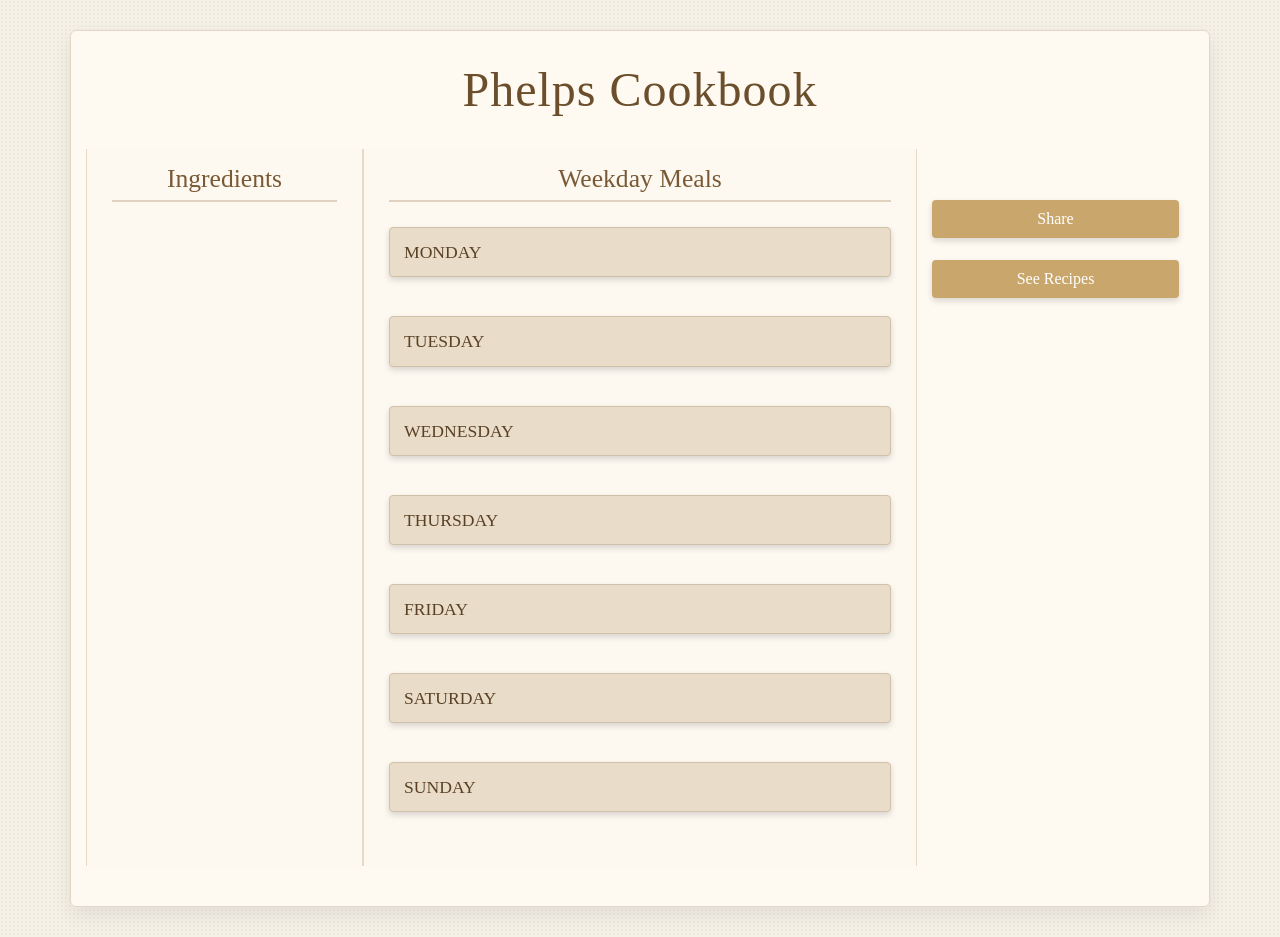
<file: index.html>
<!DOCTYPE html>
<html lang="en">

<head>
    <meta charset="UTF-8">
    <meta http-equiv="X-UA-Compatible" content="IE=edge">
    <meta name="viewport" content="width=device-width, initial-scale=1.0">
    <title>Phelps Cookbook</title>

    <!-- import bootstrap style -->
    <!-- Latest compiled and minified CSS -->
    <link rel="stylesheet" href="https://cdn.jsdelivr.net/npm/bootstrap@4.0.0/dist/css/bootstrap.min.css" integrity="sha384-Gn5384xqQ1aoWXA+058RXPxPg6fy4IWvTNh0E263XmFcJlSAwiGgFAW/dAiS6JXm" crossorigin="anonymous">

    <!-- Latest compiled and minified JavaScript -->
    <script src="https://code.jquery.com/jquery-3.2.1.slim.min.js" integrity="sha384-KJ3o2DKtIkvYIK3UENzmM7KCkRr/rE9/Qpg6aAZGJwFDMVNA/GpGFF93hXpG5KkN" crossorigin="anonymous"></script>
    <script src="https://cdn.jsdelivr.net/npm/popper.js@1.12.9/dist/umd/popper.min.js" integrity="sha384-ApNbgh9B+Y1QKtv3Rn7W3mgPxhU9K/ScQsAP7hUibX39j7fakFPskvXusvfa0b4Q" crossorigin="anonymous"></script>
    <script src="https://cdn.jsdelivr.net/npm/bootstrap@4.0.0/dist/js/bootstrap.min.js" integrity="sha384-JZR6Spejh4U02d8jOt6vLEHfe/JQGiRRSQQxSfFWpi1MquVdAyjUar5+76PVCmYl" crossorigin="anonymous"></script>

    <!-- import custom styles.css -->
    <link rel="stylesheet" href="styles.css">
</head>

<body>
    <div class="container">
        <!-- header -->
        <div class="row">
            <div class="col-sm-12">
                <h1 class="text-center">Phelps Cookbook</h1>
            </div>
        </div>
        <!-- content-->
        <div class="row">
            <!-- ingredients -->
            <div class="col-sm-3" id="ingredients-main">
                <div class="row">
                    <div class="col-sm-12">
                        <h2 class="text-center">Ingredients</h2>
                    </div>
                </div>
                <div class="row">
                    <div class="col-sm-12">
                        <ul id="ingredients">
                        </ul>
                    </div>
                </div>


            </div>
            <!-- weekly meals -->
            <div class="col-sm-6" id="weekly-meals">

            </div>
            <!-- navigation -->
            <div class="col-sm-3">
                <br><br>
                <div class="row">
                    <div class="col-sm-12">
                        <button id="share-btn" class="btn btn-block">Share</button>
                    </div>
                </div>
                <div class="row">
                    <div class="col-sm-12">
                        <button id="recipe-btn" class="btn btn-block">See Recipes</button>
                    </div>
                </div>
            </div>
        </div>
    </div>
</body>

</html>

<!-- import custom index.js -->
<script type="module" src="index.js"></script>
</file>
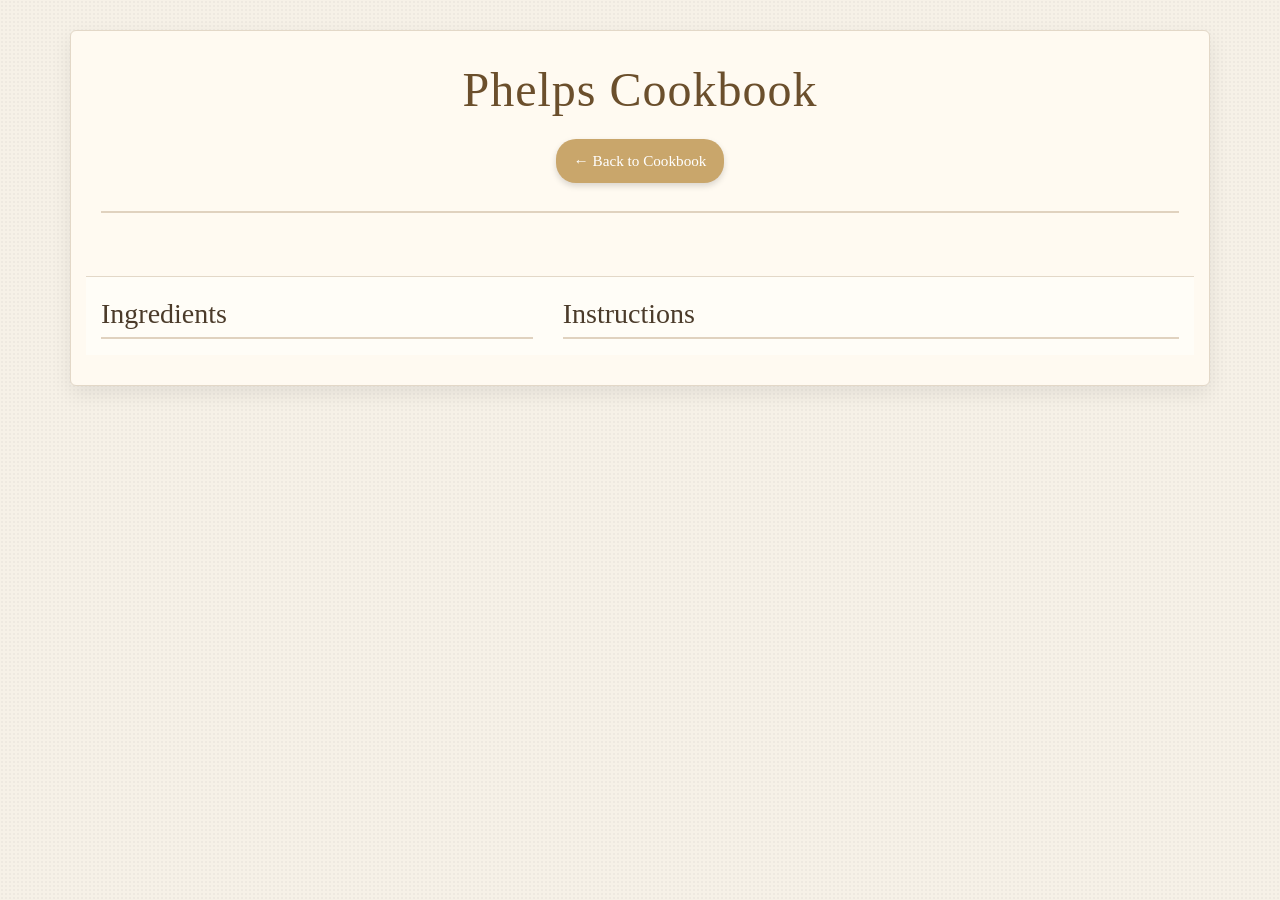
<file: recipe/index.html>
<!DOCTYPE html>
<html lang="en">

<head>
    <meta charset="UTF-8">
    <meta http-equiv="X-UA-Compatible" content="IE=edge">
    <meta name="viewport" content="width=device-width, initial-scale=1.0">
    <title>Phelps Cookbook</title>

    <!-- import bootstrap style -->
    <!-- Latest compiled and minified CSS -->
    <link rel="stylesheet" href="https://cdn.jsdelivr.net/npm/bootstrap@4.0.0/dist/css/bootstrap.min.css" integrity="sha384-Gn5384xqQ1aoWXA+058RXPxPg6fy4IWvTNh0E263XmFcJlSAwiGgFAW/dAiS6JXm" crossorigin="anonymous">

    <!-- Latest compiled and minified JavaScript -->
    <script src="https://code.jquery.com/jquery-3.2.1.slim.min.js" integrity="sha384-KJ3o2DKtIkvYIK3UENzmM7KCkRr/rE9/Qpg6aAZGJwFDMVNA/GpGFF93hXpG5KkN" crossorigin="anonymous"></script>
    <script src="https://cdn.jsdelivr.net/npm/popper.js@1.12.9/dist/umd/popper.min.js" integrity="sha384-ApNbgh9B+Y1QKtv3Rn7W3mgPxhU9K/ScQsAP7hUibX39j7fakFPskvXusvfa0b4Q" crossorigin="anonymous"></script>
    <script src="https://cdn.jsdelivr.net/npm/bootstrap@4.0.0/dist/js/bootstrap.min.js" integrity="sha384-JZR6Spejh4U02d8jOt6vLEHfe/JQGiRRSQQxSfFWpi1MquVdAyjUar5+76PVCmYl" crossorigin="anonymous"></script>

    <!-- Custom styles -->
    <link rel="stylesheet" href="styles.css">
</head>

<body>
    <div class="container recipe-page">

        <!-- Header -->
        <div class="row">
            <div class="col-sm-12 text-center">
                <h1>Phelps Cookbook</h1>
                <button id="go-back-btn">
                    ← Back to Cookbook
                </button>
            </div>
        </div>

        <!-- Recipe Title -->
        <div class="row">
            <div class="col-sm-12 text-center">
                <h2 id="recipe-name"></h2>
            </div>
        </div>

        <!-- Image -->
        <div class="row">
            <div class="col-sm-12 text-center">
                <img id="recipe-image" class="img-responsive recipe-image">
            </div>
        </div>

        <div class="row">
            <div class="col-sm-12 text-left">
                <h5 id="author"></h5>
            </div>
        </div>
        
        <!-- Ingredients & Steps -->
        <div class="row recipe-content">
            <div class="col-sm-5">
                <h3>Ingredients</h3>
                <ul id="ingredients-list"></ul>
            </div>

            <div class="col-sm-7">
                <h3>Instructions</h3>
                <ol id="steps-list"></ol>
            </div>
        </div>

    </div>
</body>

<script type="module" src="index.js"></script>
</html>
</file>
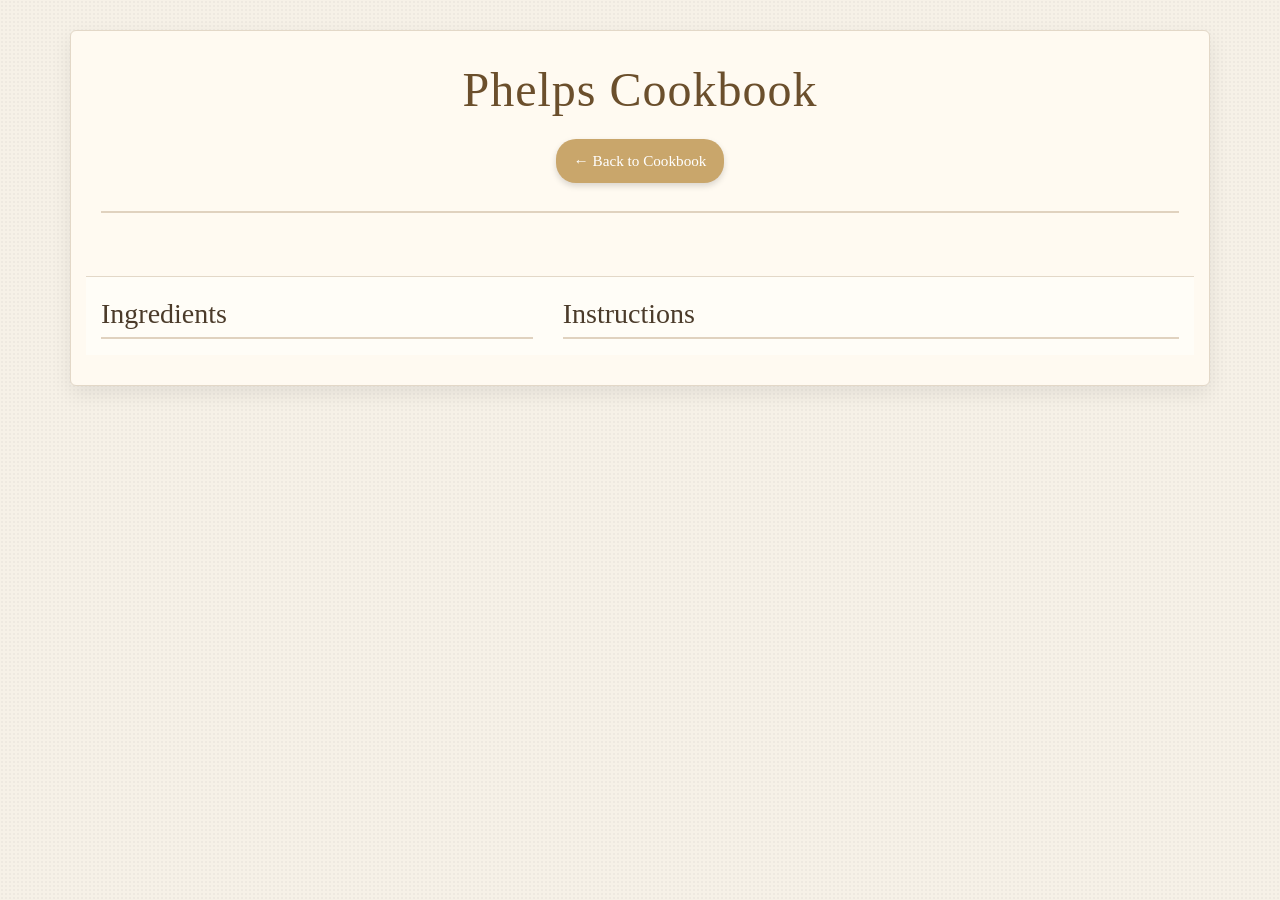
<file: recipie/index.html>
<!DOCTYPE html>
<html lang="en">

<head>
    <meta charset="UTF-8">
    <meta http-equiv="X-UA-Compatible" content="IE=edge">
    <meta name="viewport" content="width=device-width, initial-scale=1.0">
    <title>Phelps Cookbook</title>

    <!-- import bootstrap style -->
    <!-- Latest compiled and minified CSS -->
    <link rel="stylesheet" href="https://cdn.jsdelivr.net/npm/bootstrap@4.0.0/dist/css/bootstrap.min.css" integrity="sha384-Gn5384xqQ1aoWXA+058RXPxPg6fy4IWvTNh0E263XmFcJlSAwiGgFAW/dAiS6JXm" crossorigin="anonymous">

    <!-- Latest compiled and minified JavaScript -->
    <script src="https://code.jquery.com/jquery-3.2.1.slim.min.js" integrity="sha384-KJ3o2DKtIkvYIK3UENzmM7KCkRr/rE9/Qpg6aAZGJwFDMVNA/GpGFF93hXpG5KkN" crossorigin="anonymous"></script>
    <script src="https://cdn.jsdelivr.net/npm/popper.js@1.12.9/dist/umd/popper.min.js" integrity="sha384-ApNbgh9B+Y1QKtv3Rn7W3mgPxhU9K/ScQsAP7hUibX39j7fakFPskvXusvfa0b4Q" crossorigin="anonymous"></script>
    <script src="https://cdn.jsdelivr.net/npm/bootstrap@4.0.0/dist/js/bootstrap.min.js" integrity="sha384-JZR6Spejh4U02d8jOt6vLEHfe/JQGiRRSQQxSfFWpi1MquVdAyjUar5+76PVCmYl" crossorigin="anonymous"></script>

    <!-- Custom styles -->
    <link rel="stylesheet" href="styles.css">
</head>

<body>
    <div class="container recipe-page">

        <!-- Header -->
        <div class="row">
            <div class="col-sm-12 text-center">
                <h1>Phelps Cookbook</h1>
                <button onclick="
                const params = new URLSearchParams(window.location.search); 
                params.delete('name'); 
                window.location.href = '../index.html?' + params.toString();
                ">
                    ← Back to Cookbook
                </button>
            </div>
        </div>

        <!-- Recipe Title -->
        <div class="row">
            <div class="col-sm-12 text-center">
                <h2 id="recipe-name"></h2>
            </div>
        </div>

        <!-- Image -->
        <div class="row">
            <div class="col-sm-12 text-center">
                <img id="recipe-image" class="img-responsive recipe-image">
            </div>
        </div>

        <div class="row">
            <div class="col-sm-12 text-left">
                <h5 id="author"></h5>
            </div>
        </div>
        
        <!-- Ingredients & Steps -->
        <div class="row recipe-content">
            <div class="col-sm-5">
                <h3>Ingredients</h3>
                <ul id="ingredients-list"></ul>
            </div>

            <div class="col-sm-7">
                <h3>Instructions</h3>
                <ol id="steps-list"></ol>
            </div>
        </div>

    </div>
</body>

<script src="index.js"></script>
</html>
</file>
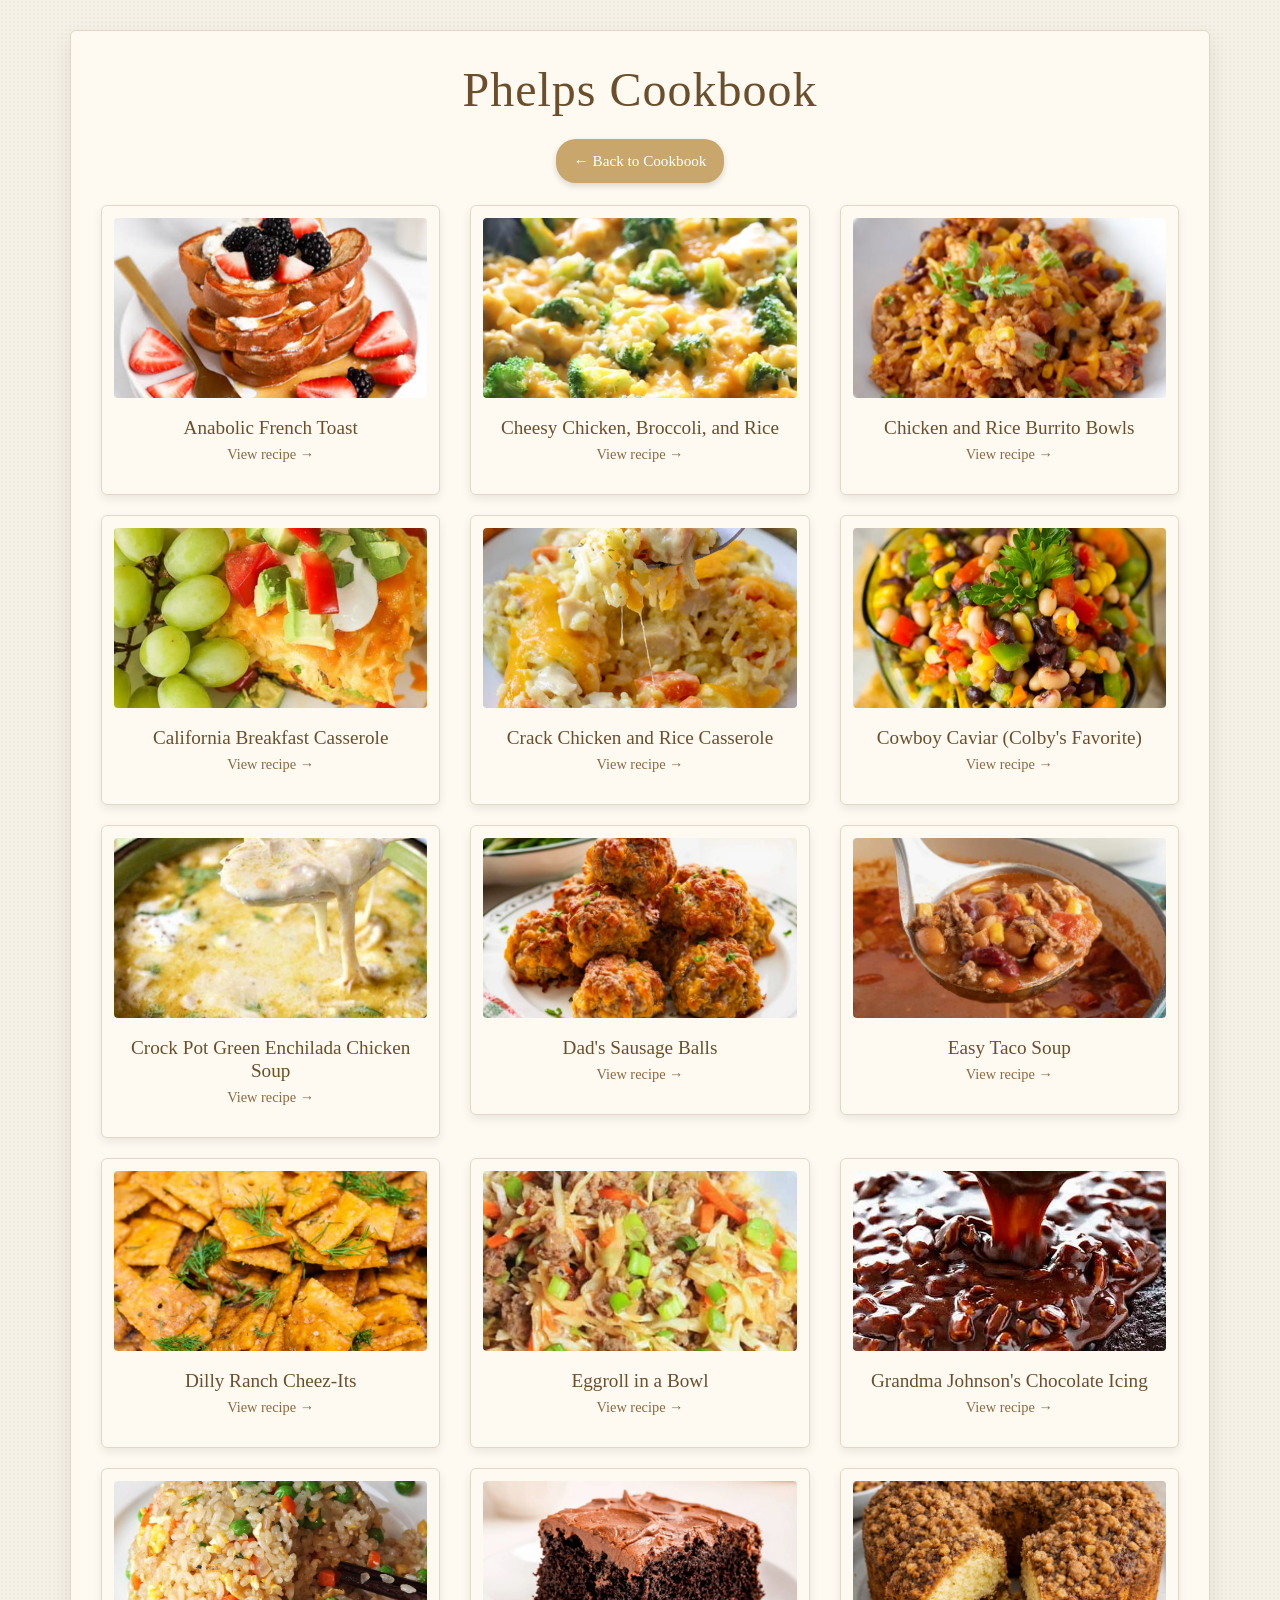
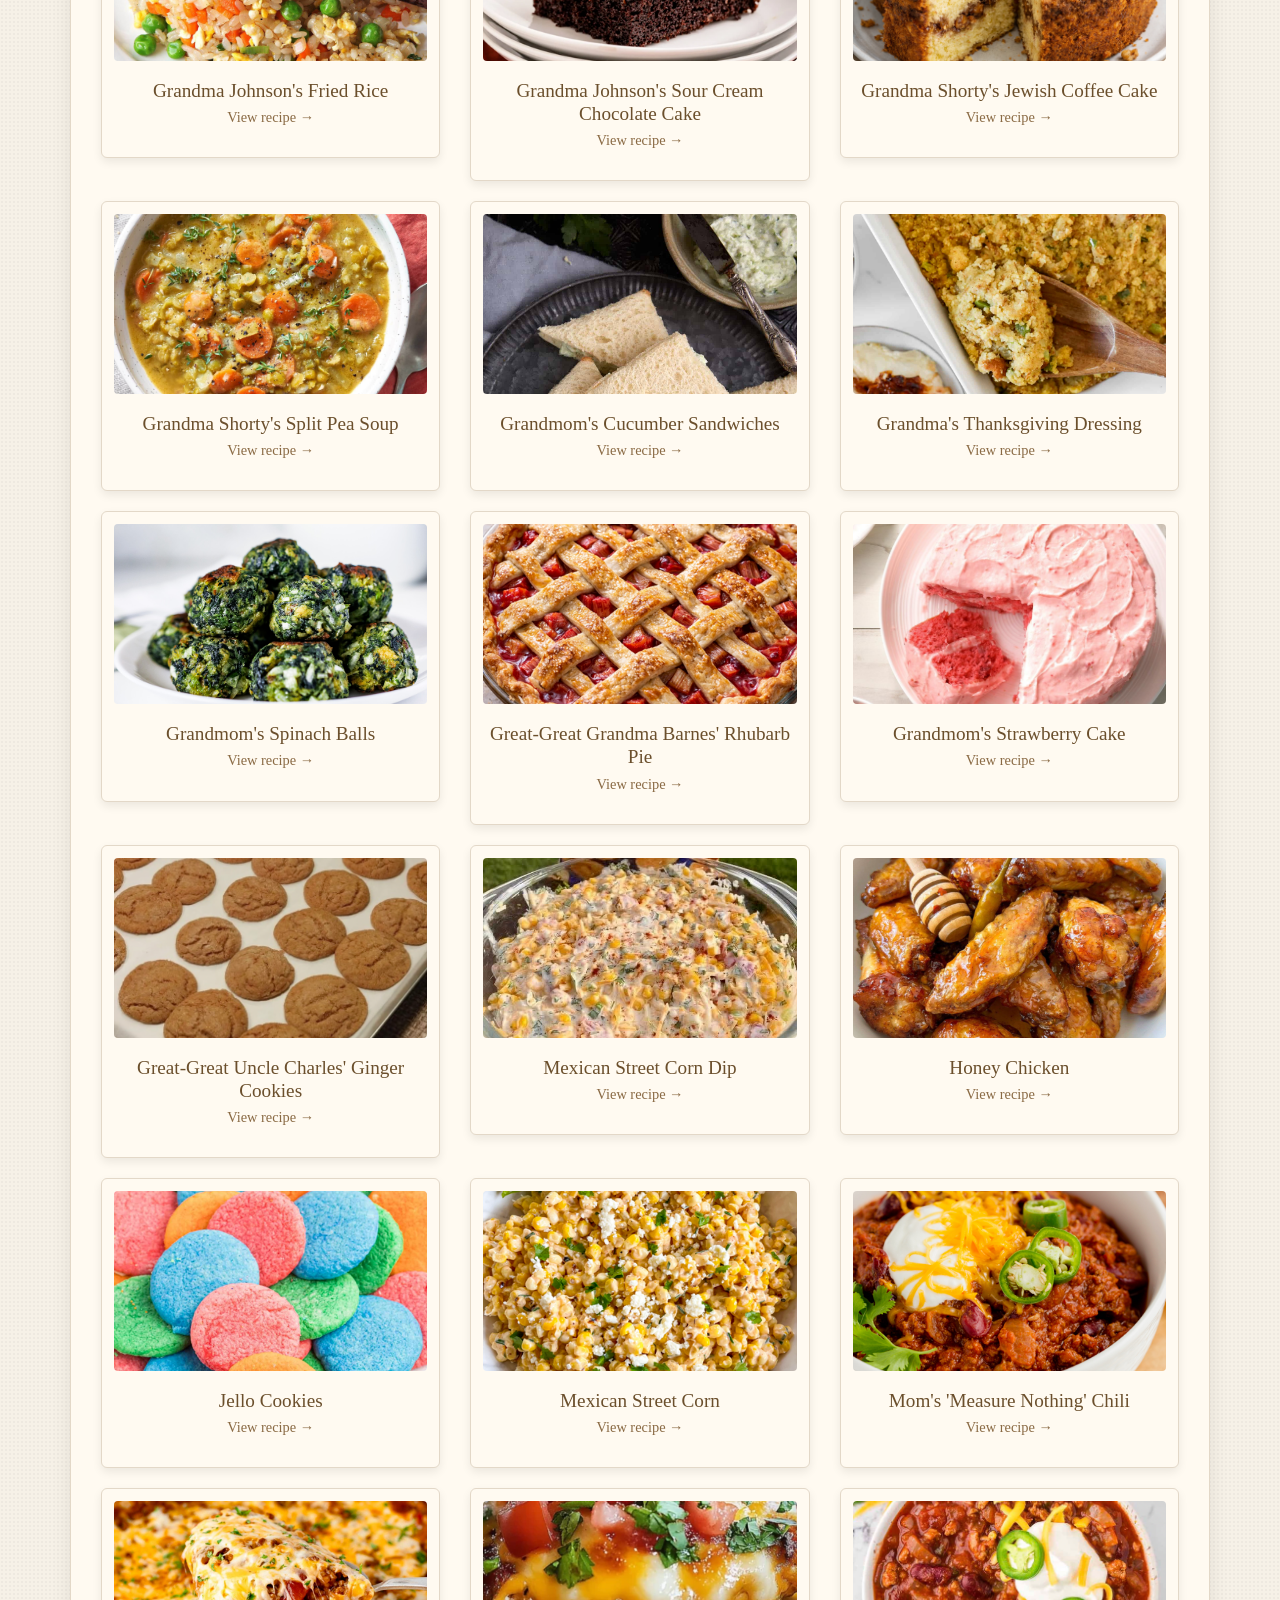
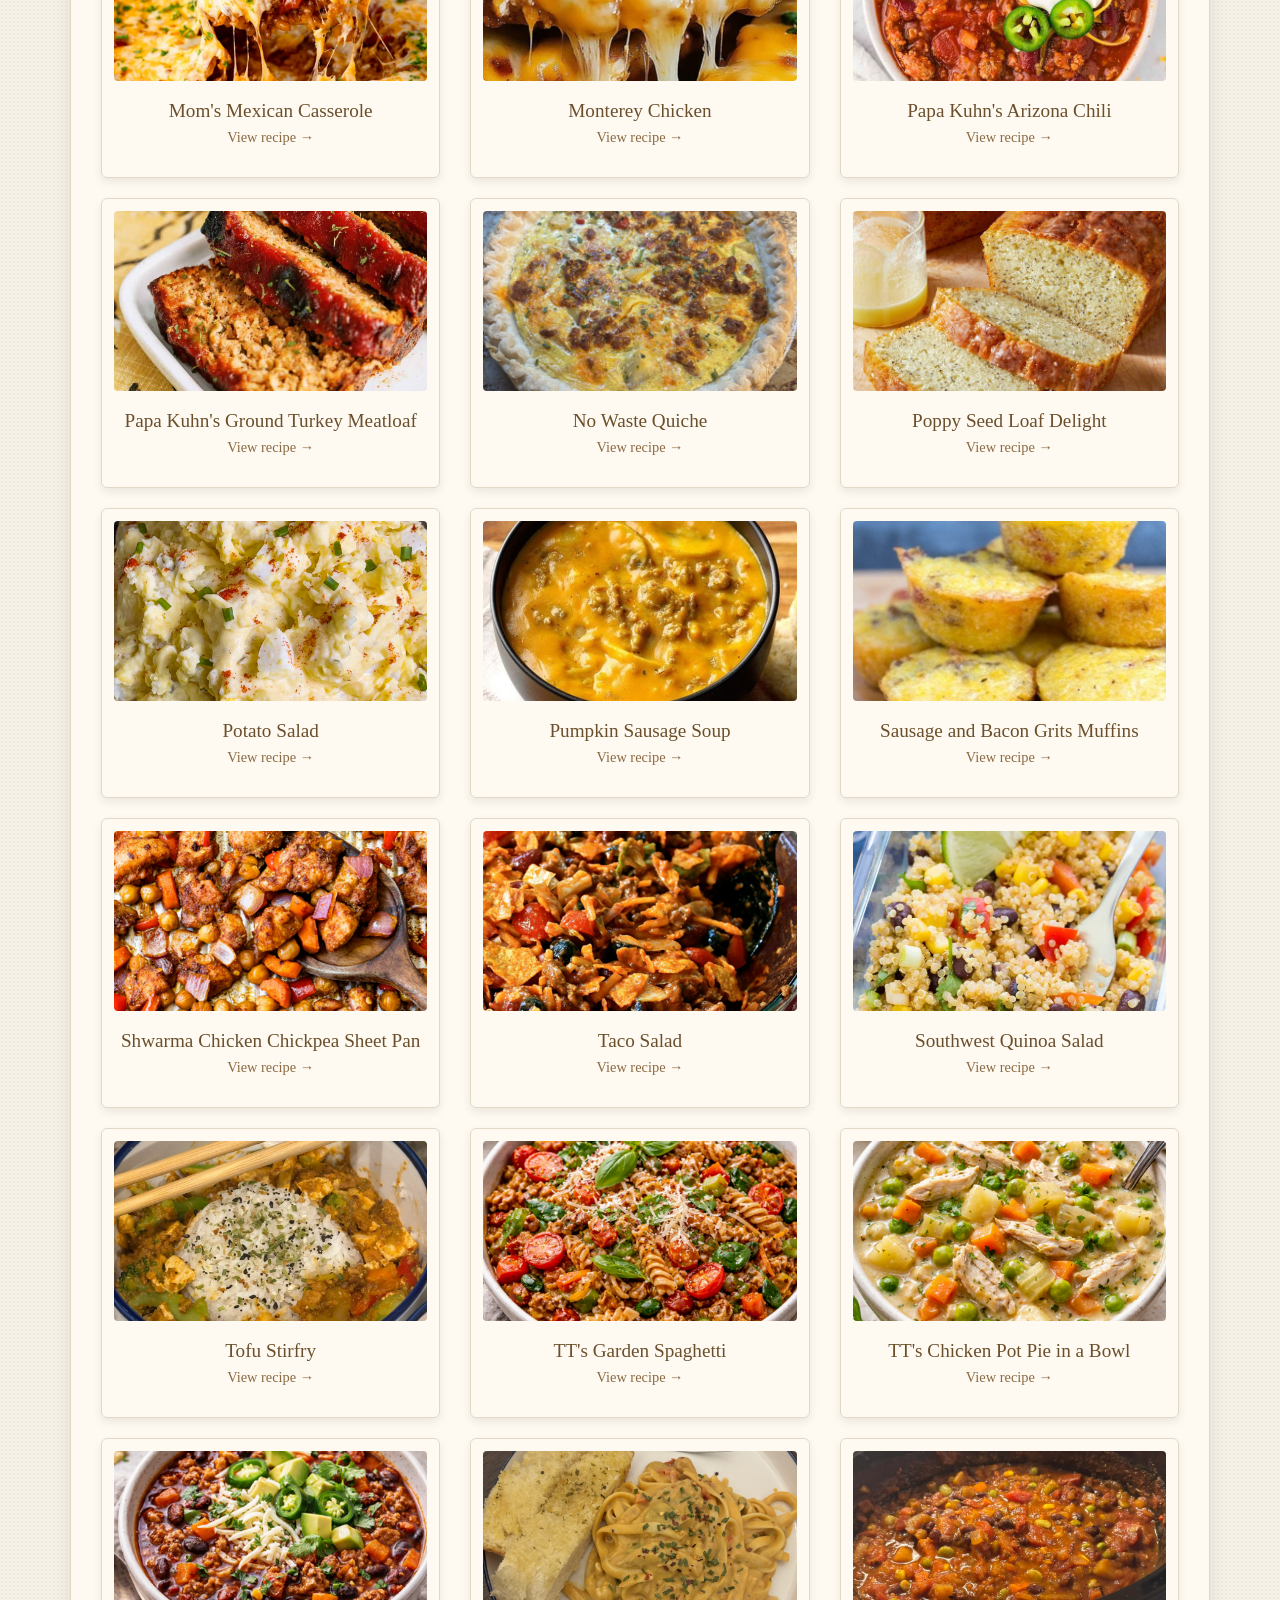
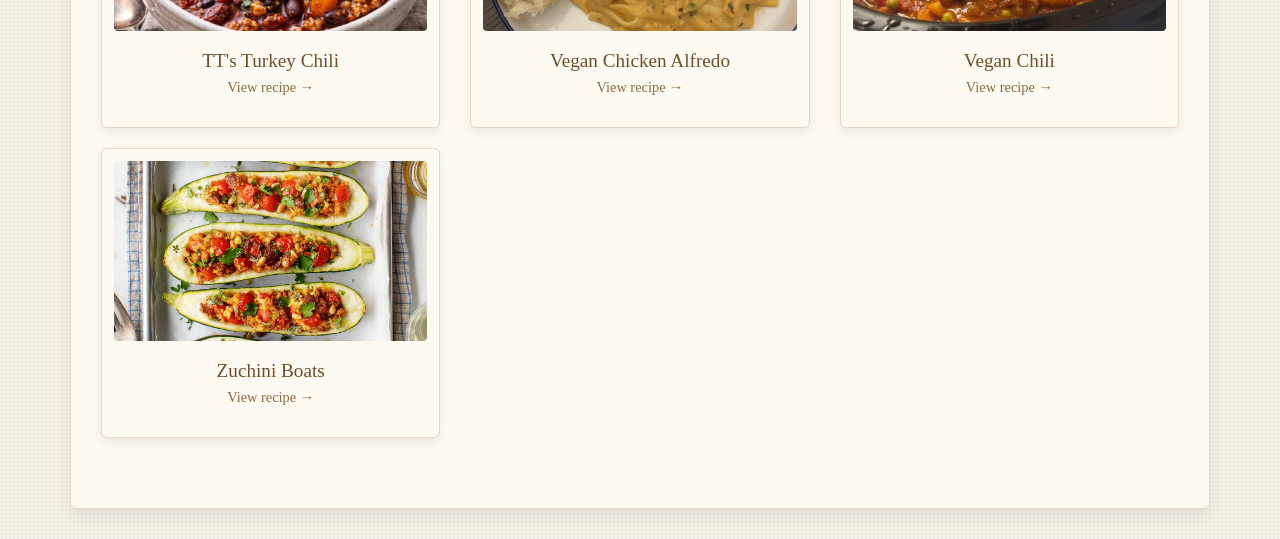
<file: see_recipes/index.html>
<!DOCTYPE html>
<html lang="en">

<head>
    <meta charset="UTF-8">
    <meta http-equiv="X-UA-Compatible" content="IE=edge">
    <meta name="viewport" content="width=device-width, initial-scale=1.0">
    <title>Phelps Cookbook</title>

    <!-- import bootstrap style -->
    <!-- Latest compiled and minified CSS -->
    <link rel="stylesheet" href="https://cdn.jsdelivr.net/npm/bootstrap@4.0.0/dist/css/bootstrap.min.css" integrity="sha384-Gn5384xqQ1aoWXA+058RXPxPg6fy4IWvTNh0E263XmFcJlSAwiGgFAW/dAiS6JXm" crossorigin="anonymous">

    <!-- Latest compiled and minified JavaScript -->
    <script src="https://code.jquery.com/jquery-3.2.1.slim.min.js" integrity="sha384-KJ3o2DKtIkvYIK3UENzmM7KCkRr/rE9/Qpg6aAZGJwFDMVNA/GpGFF93hXpG5KkN" crossorigin="anonymous"></script>
    <script src="https://cdn.jsdelivr.net/npm/popper.js@1.12.9/dist/umd/popper.min.js" integrity="sha384-ApNbgh9B+Y1QKtv3Rn7W3mgPxhU9K/ScQsAP7hUibX39j7fakFPskvXusvfa0b4Q" crossorigin="anonymous"></script>
    <script src="https://cdn.jsdelivr.net/npm/bootstrap@4.0.0/dist/js/bootstrap.min.js" integrity="sha384-JZR6Spejh4U02d8jOt6vLEHfe/JQGiRRSQQxSfFWpi1MquVdAyjUar5+76PVCmYl" crossorigin="anonymous"></script>

    <!-- import custom styles.css -->
    <link rel="stylesheet" href="styles.css">
</head>

<body>

    <div class="container">
        
        <!-- header -->
        <div class="row">
            <div class="col-sm-12 text-center">
                <h1>Phelps Cookbook</h1>
                <button id="go-back-btn">
                    ← Back to Cookbook
                </button>
            </div>
        </div>
        
        <!-- content-->
        <div class="row">
            <div class="col-sm-12">
                <div id="all-meals">

                </div>
            </div>
        </div>
    </div>
</body>


<!-- import custom index.js -->
<script type="module" src="index.js"></script>
</file>
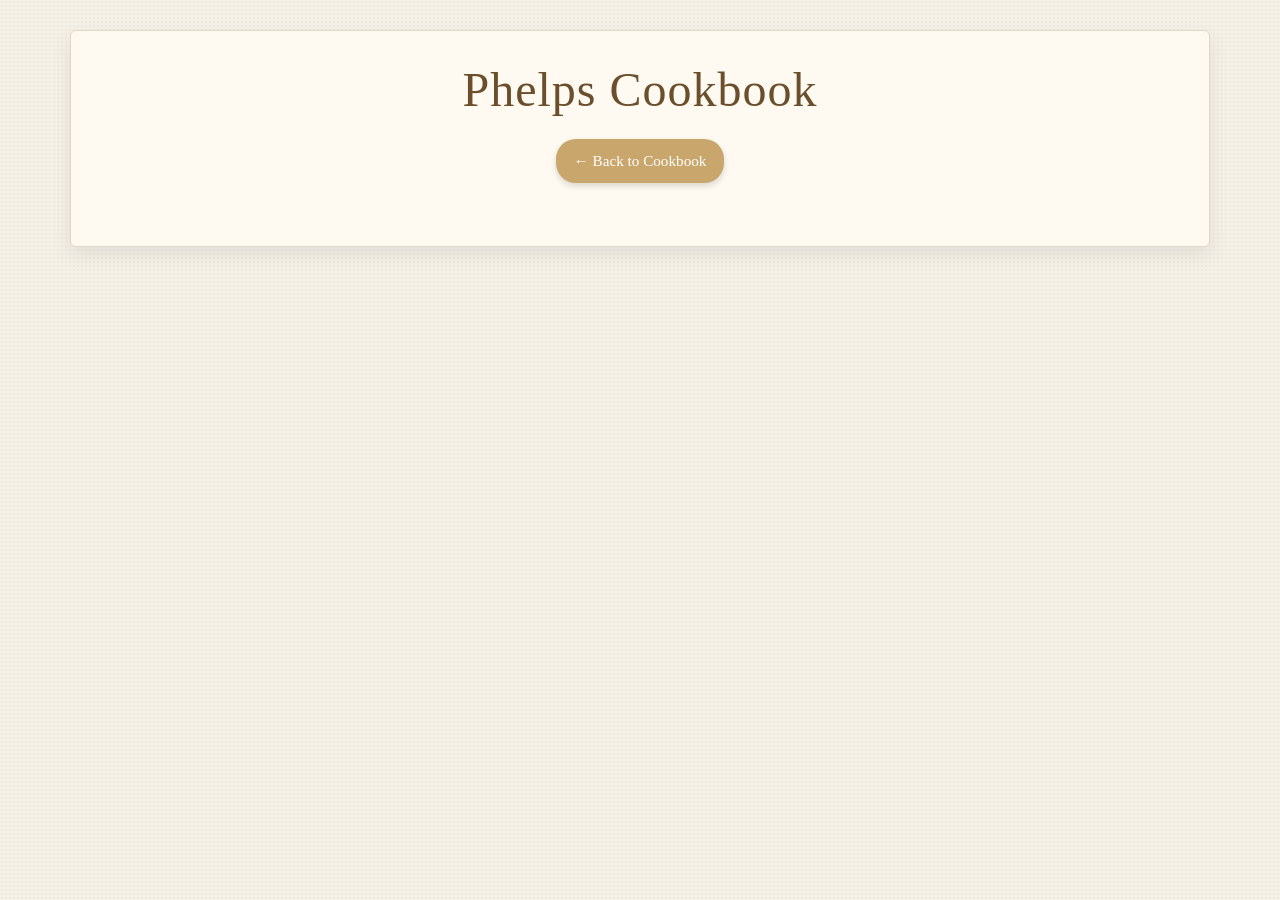
<file: see_recipies/index.html>
<!DOCTYPE html>
<html lang="en">

<head>
    <meta charset="UTF-8">
    <meta http-equiv="X-UA-Compatible" content="IE=edge">
    <meta name="viewport" content="width=device-width, initial-scale=1.0">
    <title>Phelps Cookbook</title>

    <!-- import bootstrap style -->
    <!-- Latest compiled and minified CSS -->
    <link rel="stylesheet" href="https://cdn.jsdelivr.net/npm/bootstrap@4.0.0/dist/css/bootstrap.min.css" integrity="sha384-Gn5384xqQ1aoWXA+058RXPxPg6fy4IWvTNh0E263XmFcJlSAwiGgFAW/dAiS6JXm" crossorigin="anonymous">

    <!-- Latest compiled and minified JavaScript -->
    <script src="https://code.jquery.com/jquery-3.2.1.slim.min.js" integrity="sha384-KJ3o2DKtIkvYIK3UENzmM7KCkRr/rE9/Qpg6aAZGJwFDMVNA/GpGFF93hXpG5KkN" crossorigin="anonymous"></script>
    <script src="https://cdn.jsdelivr.net/npm/popper.js@1.12.9/dist/umd/popper.min.js" integrity="sha384-ApNbgh9B+Y1QKtv3Rn7W3mgPxhU9K/ScQsAP7hUibX39j7fakFPskvXusvfa0b4Q" crossorigin="anonymous"></script>
    <script src="https://cdn.jsdelivr.net/npm/bootstrap@4.0.0/dist/js/bootstrap.min.js" integrity="sha384-JZR6Spejh4U02d8jOt6vLEHfe/JQGiRRSQQxSfFWpi1MquVdAyjUar5+76PVCmYl" crossorigin="anonymous"></script>

    <!-- import custom styles.css -->
    <link rel="stylesheet" href="styles.css">
</head>

<body>

    <div class="container">
        
        <!-- header -->
        <div class="row">
            <div class="col-sm-12 text-center">
                <h1>Phelps Cookbook</h1>
                <button onclick="
                const params = new URLSearchParams(window.location.search); 
                params.delete('name'); 
                window.location.href = '../index.html?' + params.toString();
                ">
                    ← Back to Cookbook
                </button>
            </div>
        </div>
        
        <!-- content-->
        <div class="row">
            <div class="col-sm-12">
                <div id="all-meals">

                </div>
            </div>
        </div>
    </div>
</body>


<!-- import custom index.js -->
<script src="index.js"></script>
</file>
<file: styles.css>
.collapsible {
  background-color: #777;
  color: white;
  cursor: pointer;
  padding: 18px;
  width: 100%;
  border: none;
  text-align: left;
  outline: none;
  font-size: 15px;
}

.active, .collapsible:hover {
  background-color: #555;
}

/* -----------------------------------
   Cozy Cookbook Theme
   ----------------------------------- */

/* Base page styling */
body {
    background-color: #f6f1e7; /* warm parchment */
    background-image: radial-gradient(rgba(0,0,0,0.03) 1px, transparent 1px);
    background-size: 4px 4px;
    color: #4b3b2a;
    font-family: serif;
    line-height: 1.6;
}

/* Container feels like a book page */
.container {
    background-color: #fffaf1;
    border: 1px solid #e3d8c8;
    box-shadow: 0 8px 20px rgba(0, 0, 0, 0.08);
    padding: 30px;
    margin-top: 30px;
    margin-bottom: 30px;
    border-radius: 6px;
}

/* -----------------------------------
   Typography
   ----------------------------------- */

h1 {
    font-family: serif;
    font-size: 3em;
    color: #6b4f2c;
    margin-bottom: 20px;
    letter-spacing: 1px;
}

h2 {
    font-family: serif;
    font-size: 1.6em;
    color: #7a5a36;
    border-bottom: 2px solid #e0d2bf;
    padding-bottom: 6px;
    margin-bottom: 15px;
}

h4 {
    font-weight: 600;
    color: #6b4f2c;
    margin-top: 15px;
}

/* -----------------------------------
   Ingredients Section
   ----------------------------------- */

#ingredients {
    list-style-type: none;
    padding-left: 0;
}

#ingredients li {
    padding: 6px 0;
    border-bottom: 1px dashed #d8c9b5;
    font-size: 0.95em;
}

/* -----------------------------------
   Weekly Meals Section
   ----------------------------------- */

#weekly-meals {
    background-color: #fdf8f0;
    border-left: 1px solid #e6d9c7;
    border-right: 1px solid #e6d9c7;
    padding: 15px 25px;
}
#ingredients-main {
    background-color: #fdf8f0;
    border-left: 1px solid #e6d9c7;
    border-right: 1px solid #e6d9c7;
    padding: 15px 25px;
}

/* Collapsible buttons styled like recipe tabs */
button.collapsible {
    width: 100%;
    text-align: left;
    background-color: #e9dcc8;
    border: 1px solid #d2c1aa;
    color: #5a4126;
    padding: 10px 14px;
    font-family: serif;
    font-size: 1.1em;
    border-radius: 4px;
    cursor: pointer;
    margin-bottom: 8px;
    transition: background-color 0.2s ease;
}

button.collapsible:hover {
    background-color: #e2d2bb;
}

/* Content inside collapsibles */
.content {
    padding: 0rem 1rem;
    background-color: #fffaf1;
    border-left: 3px solid #c9b18c;
    /* margin-bottom: 15px; */

  max-height: 0;
  overflow: hidden;
  transition: max-height 0.2s ease-out;
}

/* -----------------------------------
   Navigation / Buttons
   ----------------------------------- */

button {
    background-color: #c9a66b; /* warm gold */
    border: none;
    color: #fff;
    padding: 10px 18px;
    font-family: serif;
    font-size: 0.95em;
    border-radius: 20px;
    margin-bottom: 12px;
    /* width: 100%; */
    box-shadow: 0 3px 6px rgba(0,0,0,0.15);
    transition: all 0.2s ease;
}

button:hover {
    background-color: #b89356;
    transform: translateY(-1px);
}

/* -----------------------------------
   Subtle finishing touches
   ----------------------------------- */

/* Horizontal spacing refinement */
.row {
    margin-bottom: 10px;
}

/* Gentle divider look */
hr {
    border: none;
    border-top: 1px solid #e0d2bf;
    margin: 25px 0;
}

/* Make links feel gentle and respectful */
a {
    color: #7a5a36;
    text-decoration: none;
}

a:hover {
    text-decoration: underline;
}


.toast {
    position: fixed;
    bottom: 1.5rem;
    right: 1.5rem;
    background: #5a3e2b;
    color: #fff;
    padding: 0.75rem 1rem;
    border-radius: 8px;
    opacity: 0;
    transform: translateY(10px);
    transition: opacity 0.3s ease, transform 0.3s ease;
    font-family: serif;
}

.toast.show {
    opacity: 1;
    transform: translateY(0);
}
</file>
<file: recipe/styles.css>
/* -----------------------------------
   Cozy Cookbook Theme
   ----------------------------------- */

/* Base page styling */
body {
    background-color: #f6f1e7; /* warm parchment */
    background-image: radial-gradient(rgba(0,0,0,0.03) 1px, transparent 1px);
    background-size: 4px 4px;
    color: #4b3b2a;
    font-family: serif;
    line-height: 1.6;
}

/* Container feels like a book page */
.container {
    background-color: #fffaf1;
    border: 1px solid #e3d8c8;
    box-shadow: 0 8px 20px rgba(0, 0, 0, 0.08);
    padding: 30px;
    margin-top: 30px;
    margin-bottom: 30px;
    border-radius: 6px;
}

/* -----------------------------------
   Typography
   ----------------------------------- */

h1 {
    font-family: serif;
    font-size: 3em;
    color: #6b4f2c;
    margin-bottom: 20px;
    letter-spacing: 1px;
}

h2 {
    font-family: serif;
    font-size: 1.6em;
    color: #7a5a36;
    border-bottom: 2px solid #e0d2bf;
    padding-bottom: 6px;
    margin-bottom: 15px;
}

h4 {
    font-weight: 600;
    color: #6b4f2c;
    margin-top: 15px;
}

/* -----------------------------------
   Navigation / Buttons
   ----------------------------------- */

button {
    background-color: #c9a66b; /* warm gold */
    border: none;
    color: #fff;
    padding: 10px 18px;
    font-family: serif;
    font-size: 0.95em;
    border-radius: 20px;
    margin-bottom: 12px;
    /* width: 100%; */
    box-shadow: 0 3px 6px rgba(0,0,0,0.15);
    transition: all 0.2s ease;
}

button:hover {
    background-color: #b89356;
    transform: translateY(-1px);
}

/* -----------------------------------
   Recipe Page Styling
   ----------------------------------- */

.recipe-page h2 {
    font-family: serif;
    font-size: 2em;
    margin-top: 10px;
    color: #6b4f2c;
}

.recipe-image {
    max-height: 350px;
    margin: 15px auto 25px;
    border-radius: 6px;
    box-shadow: 0 6px 16px rgba(0,0,0,0.12);
}

.recipe-content {
    background-color: #fffdf7;
    border-top: 1px solid #e3d8c8;
    padding-top: 20px;
}

.recipe-content h3 {
    font-family: serif;
    border-bottom: 2px solid #e0d2bf;
    padding-bottom: 6px;
    margin-bottom: 12px;
}

#ingredients-list li,
#steps-list li {
    margin-bottom: 8px;
    line-height: 1.6;
}
</file>
<file: recipie/styles.css>
/* -----------------------------------
   Cozy Cookbook Theme
   ----------------------------------- */

/* Base page styling */
body {
    background-color: #f6f1e7; /* warm parchment */
    background-image: radial-gradient(rgba(0,0,0,0.03) 1px, transparent 1px);
    background-size: 4px 4px;
    color: #4b3b2a;
    font-family: serif;
    line-height: 1.6;
}

/* Container feels like a book page */
.container {
    background-color: #fffaf1;
    border: 1px solid #e3d8c8;
    box-shadow: 0 8px 20px rgba(0, 0, 0, 0.08);
    padding: 30px;
    margin-top: 30px;
    margin-bottom: 30px;
    border-radius: 6px;
}

/* -----------------------------------
   Typography
   ----------------------------------- */

h1 {
    font-family: serif;
    font-size: 3em;
    color: #6b4f2c;
    margin-bottom: 20px;
    letter-spacing: 1px;
}

h2 {
    font-family: serif;
    font-size: 1.6em;
    color: #7a5a36;
    border-bottom: 2px solid #e0d2bf;
    padding-bottom: 6px;
    margin-bottom: 15px;
}

h4 {
    font-weight: 600;
    color: #6b4f2c;
    margin-top: 15px;
}

/* -----------------------------------
   Navigation / Buttons
   ----------------------------------- */

button {
    background-color: #c9a66b; /* warm gold */
    border: none;
    color: #fff;
    padding: 10px 18px;
    font-family: serif;
    font-size: 0.95em;
    border-radius: 20px;
    margin-bottom: 12px;
    /* width: 100%; */
    box-shadow: 0 3px 6px rgba(0,0,0,0.15);
    transition: all 0.2s ease;
}

button:hover {
    background-color: #b89356;
    transform: translateY(-1px);
}

/* -----------------------------------
   Recipe Page Styling
   ----------------------------------- */

.recipe-page h2 {
    font-family: serif;
    font-size: 2em;
    margin-top: 10px;
    color: #6b4f2c;
}

.recipe-image {
    max-height: 350px;
    margin: 15px auto 25px;
    border-radius: 6px;
    box-shadow: 0 6px 16px rgba(0,0,0,0.12);
}

.recipe-content {
    background-color: #fffdf7;
    border-top: 1px solid #e3d8c8;
    padding-top: 20px;
}

.recipe-content h3 {
    font-family: serif;
    border-bottom: 2px solid #e0d2bf;
    padding-bottom: 6px;
    margin-bottom: 12px;
}

#ingredients-list li,
#steps-list li {
    margin-bottom: 8px;
    line-height: 1.6;
}
</file>
<file: see_recipes/styles.css>
/* -----------------------------------
   Cozy Cookbook Theme
   ----------------------------------- */

/* Base page styling */
body {
    background-color: #f6f1e7; /* warm parchment */
    background-image: radial-gradient(rgba(0,0,0,0.03) 1px, transparent 1px);
    background-size: 4px 4px;
    color: #4b3b2a;
    font-family: serif;
    line-height: 1.6;
}


/* Container feels like a book page */
.container {
    background-color: #fffaf1;
    border: 1px solid #e3d8c8;
    box-shadow: 0 8px 20px rgba(0, 0, 0, 0.08);
    padding: 30px;
    margin-top: 30px;
    margin-bottom: 30px;
    border-radius: 6px;
}

/* -----------------------------------
   Typography
   ----------------------------------- */

h1 {
    font-family: serif;
    font-size: 3em;
    color: #6b4f2c;
    margin-bottom: 20px;
    letter-spacing: 1px;
}

h2 {
    font-family: serif;
    font-size: 1.6em;
    color: #7a5a36;
    border-bottom: 2px solid #e0d2bf;
    padding-bottom: 6px;
    margin-bottom: 15px;
}

h4 {
    font-weight: 600;
    color: #6b4f2c;
    margin-top: 15px;
}

/* -----------------------------------
   Navigation / Buttons
   ----------------------------------- */

button {
    background-color: #c9a66b; /* warm gold */
    border: none;
    color: #fff;
    padding: 10px 18px;
    font-family: serif;
    font-size: 0.95em;
    border-radius: 20px;
    margin-bottom: 12px;
    /* width: 100%; */
    box-shadow: 0 3px 6px rgba(0,0,0,0.15);
    transition: all 0.2s ease;
}

button:hover {
    background-color: #b89356;
    transform: translateY(-1px);
}

/* Horizontal spacing refinement */
.row {
    margin-bottom: 10px;
}

/* Gentle divider look */
hr {
    border: none;
    border-top: 1px solid #e0d2bf;
    margin: 25px 0;
}

/* Make links feel gentle and respectful */
a {
    color: #7a5a36;
    text-decoration: none;
}

a:hover {
    text-decoration: underline;
}

/* -----------------------------------
   Footer
   ----------------------------------- */

#all-meals ul {
    list-style-type: none;
    padding-left: 0;
}

#all-meals li {
    padding: 10px 0;
    border-bottom: 1px dashed #d8c9b5;
    font-size: 1.05em;
}

#all-meals a {
    color: #6b4f2c;
    font-family: serif;
}

#all-meals a:hover {
    text-decoration: underline;
}



.recipe-card {
    background-color: #fffaf1;
    border: 1px solid #e3d8c8;
    border-radius: 6px;
    padding: 12px;
    margin-bottom: 20px;
    text-align: center;
    cursor: pointer;
    transition: transform 0.15s ease, box-shadow 0.15s ease;
    box-shadow: 0 4px 10px rgba(0,0,0,0.08);
}

.recipe-card:hover {
    transform: translateY(-2px);
    box-shadow: 0 6px 14px rgba(0,0,0,0.12);
}

.recipe-card img {
    border-radius: 4px;
    margin-bottom: 10px;
    max-height: 180px;
    object-fit: cover;
    width: 100%;
}

.recipe-card h3 {
    font-family: serif;
    font-size: 1.2em;
    color: #6b4f2c;
    margin: 8px 0 4px;
}

.recipe-hint {
    font-size: 0.9em;
    color: #8a6a44;
}
</file>
<file: see_recipies/styles.css>
/* -----------------------------------
   Cozy Cookbook Theme
   ----------------------------------- */

/* Base page styling */
body {
    background-color: #f6f1e7; /* warm parchment */
    background-image: radial-gradient(rgba(0,0,0,0.03) 1px, transparent 1px);
    background-size: 4px 4px;
    color: #4b3b2a;
    font-family: serif;
    line-height: 1.6;
}


/* Container feels like a book page */
.container {
    background-color: #fffaf1;
    border: 1px solid #e3d8c8;
    box-shadow: 0 8px 20px rgba(0, 0, 0, 0.08);
    padding: 30px;
    margin-top: 30px;
    margin-bottom: 30px;
    border-radius: 6px;
}

/* -----------------------------------
   Typography
   ----------------------------------- */

h1 {
    font-family: serif;
    font-size: 3em;
    color: #6b4f2c;
    margin-bottom: 20px;
    letter-spacing: 1px;
}

h2 {
    font-family: serif;
    font-size: 1.6em;
    color: #7a5a36;
    border-bottom: 2px solid #e0d2bf;
    padding-bottom: 6px;
    margin-bottom: 15px;
}

h4 {
    font-weight: 600;
    color: #6b4f2c;
    margin-top: 15px;
}

/* -----------------------------------
   Navigation / Buttons
   ----------------------------------- */

button {
    background-color: #c9a66b; /* warm gold */
    border: none;
    color: #fff;
    padding: 10px 18px;
    font-family: serif;
    font-size: 0.95em;
    border-radius: 20px;
    margin-bottom: 12px;
    /* width: 100%; */
    box-shadow: 0 3px 6px rgba(0,0,0,0.15);
    transition: all 0.2s ease;
}

button:hover {
    background-color: #b89356;
    transform: translateY(-1px);
}

/* Horizontal spacing refinement */
.row {
    margin-bottom: 10px;
}

/* Gentle divider look */
hr {
    border: none;
    border-top: 1px solid #e0d2bf;
    margin: 25px 0;
}

/* Make links feel gentle and respectful */
a {
    color: #7a5a36;
    text-decoration: none;
}

a:hover {
    text-decoration: underline;
}

/* -----------------------------------
   Footer
   ----------------------------------- */

#all-meals ul {
    list-style-type: none;
    padding-left: 0;
}

#all-meals li {
    padding: 10px 0;
    border-bottom: 1px dashed #d8c9b5;
    font-size: 1.05em;
}

#all-meals a {
    color: #6b4f2c;
    font-family: serif;
}

#all-meals a:hover {
    text-decoration: underline;
}



.recipe-card {
    background-color: #fffaf1;
    border: 1px solid #e3d8c8;
    border-radius: 6px;
    padding: 12px;
    margin-bottom: 20px;
    text-align: center;
    cursor: pointer;
    transition: transform 0.15s ease, box-shadow 0.15s ease;
    box-shadow: 0 4px 10px rgba(0,0,0,0.08);
}

.recipe-card:hover {
    transform: translateY(-2px);
    box-shadow: 0 6px 14px rgba(0,0,0,0.12);
}

.recipe-card img {
    border-radius: 4px;
    margin-bottom: 10px;
    max-height: 180px;
    object-fit: cover;
    width: 100%;
}

.recipe-card h3 {
    font-family: serif;
    font-size: 1.2em;
    color: #6b4f2c;
    margin: 8px 0 4px;
}

.recipe-hint {
    font-size: 0.9em;
    color: #8a6a44;
}
</file>
